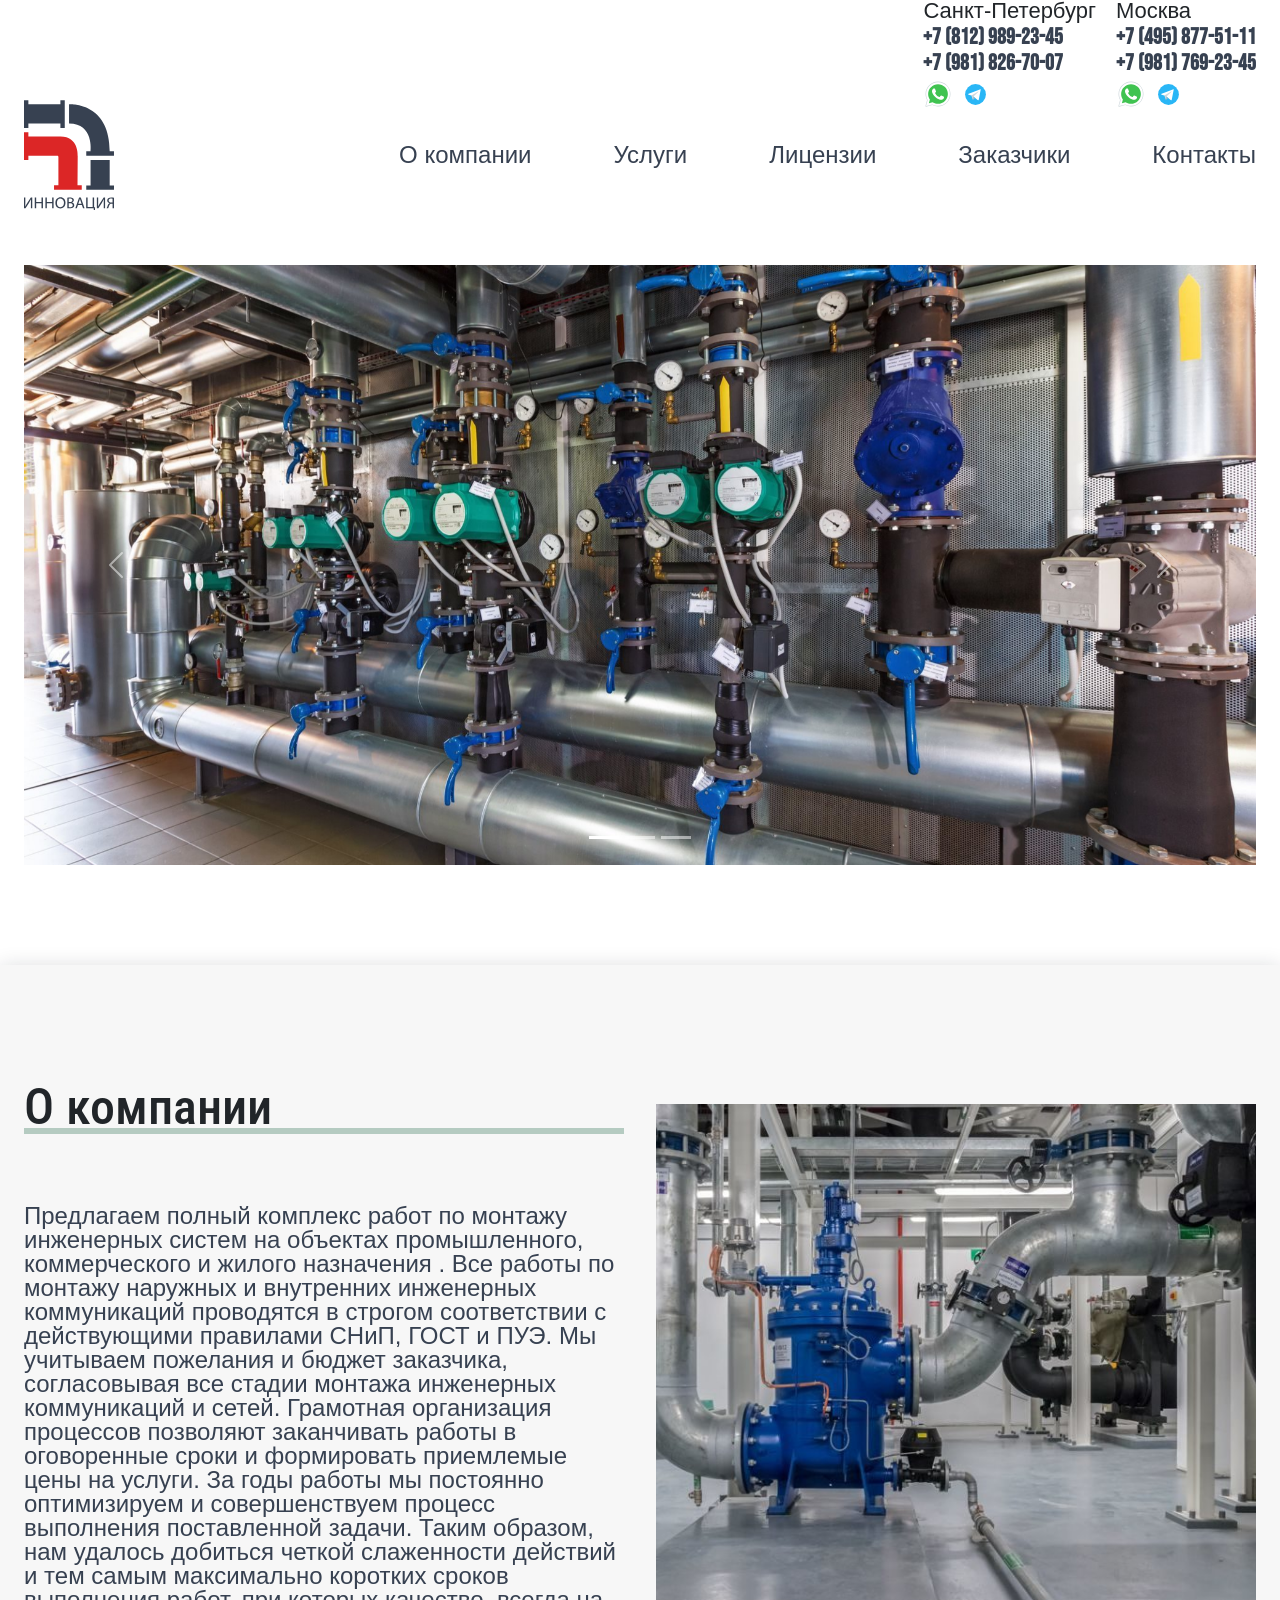
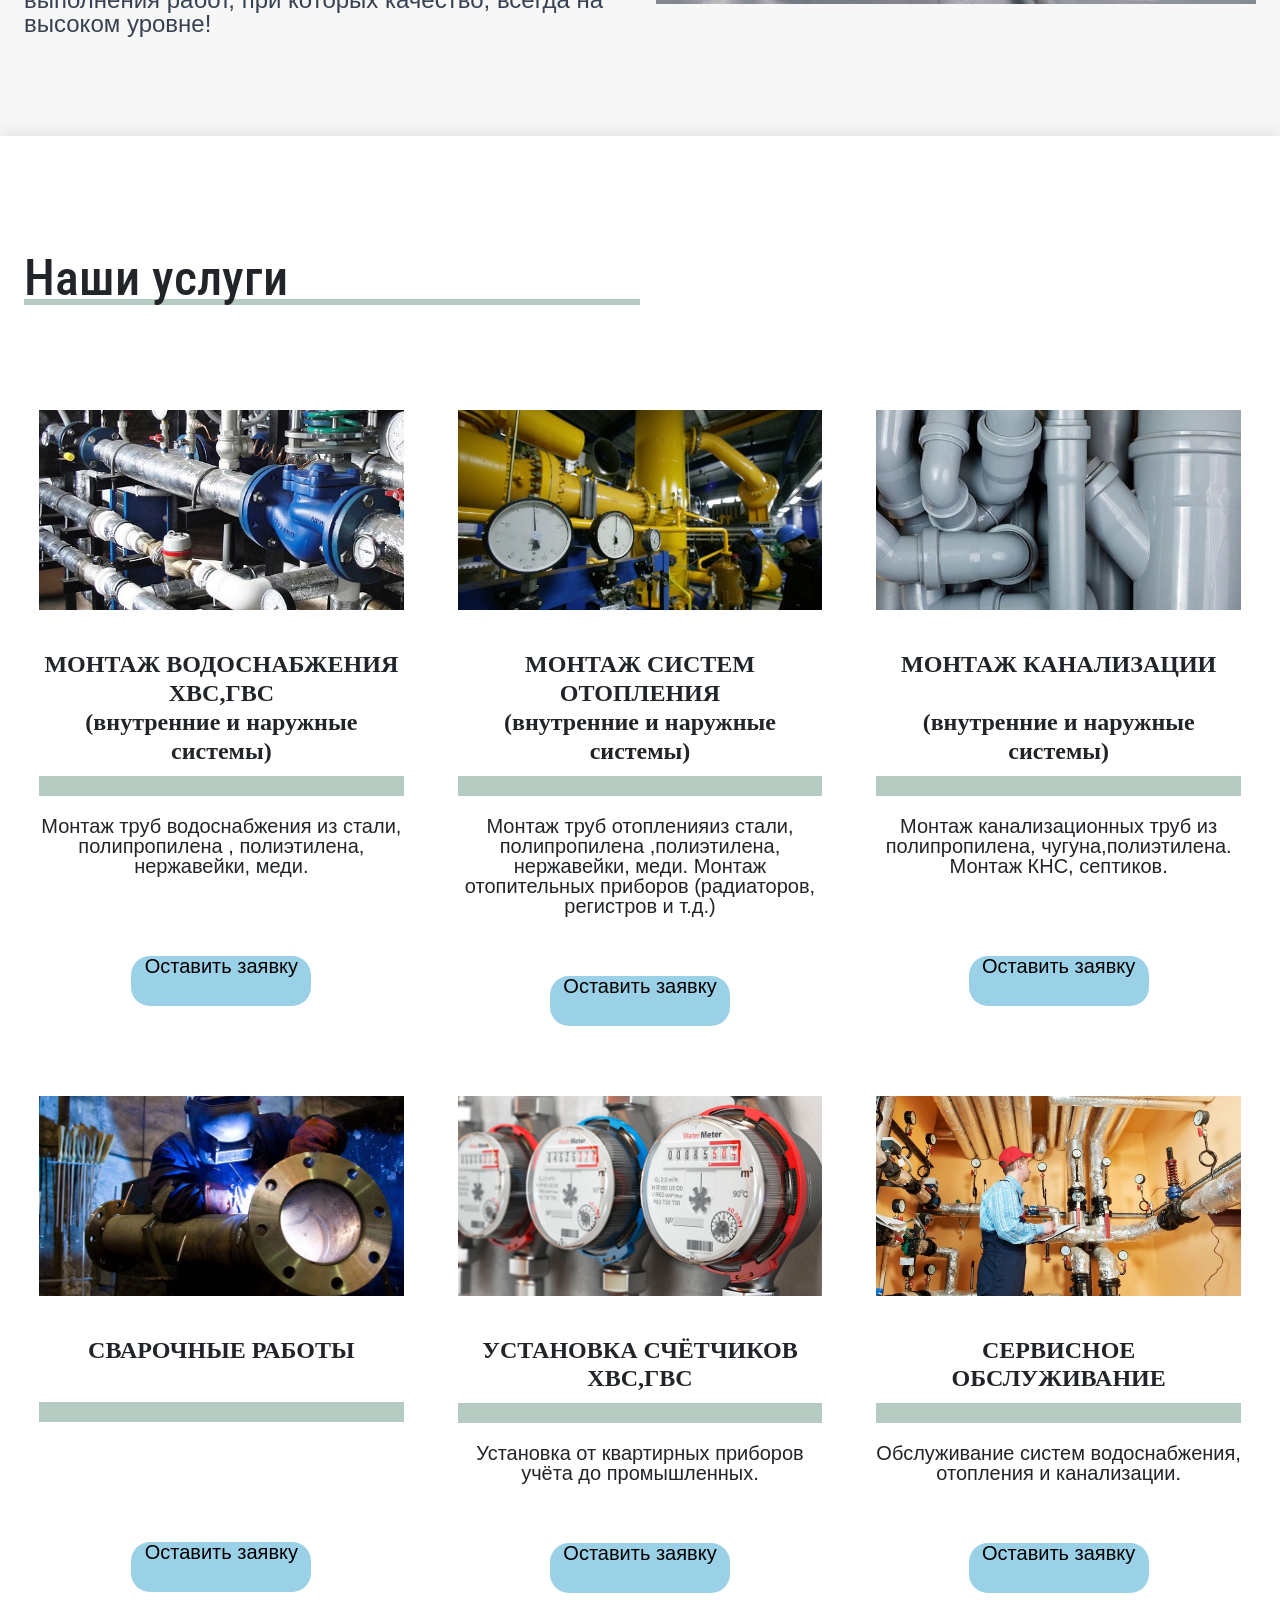
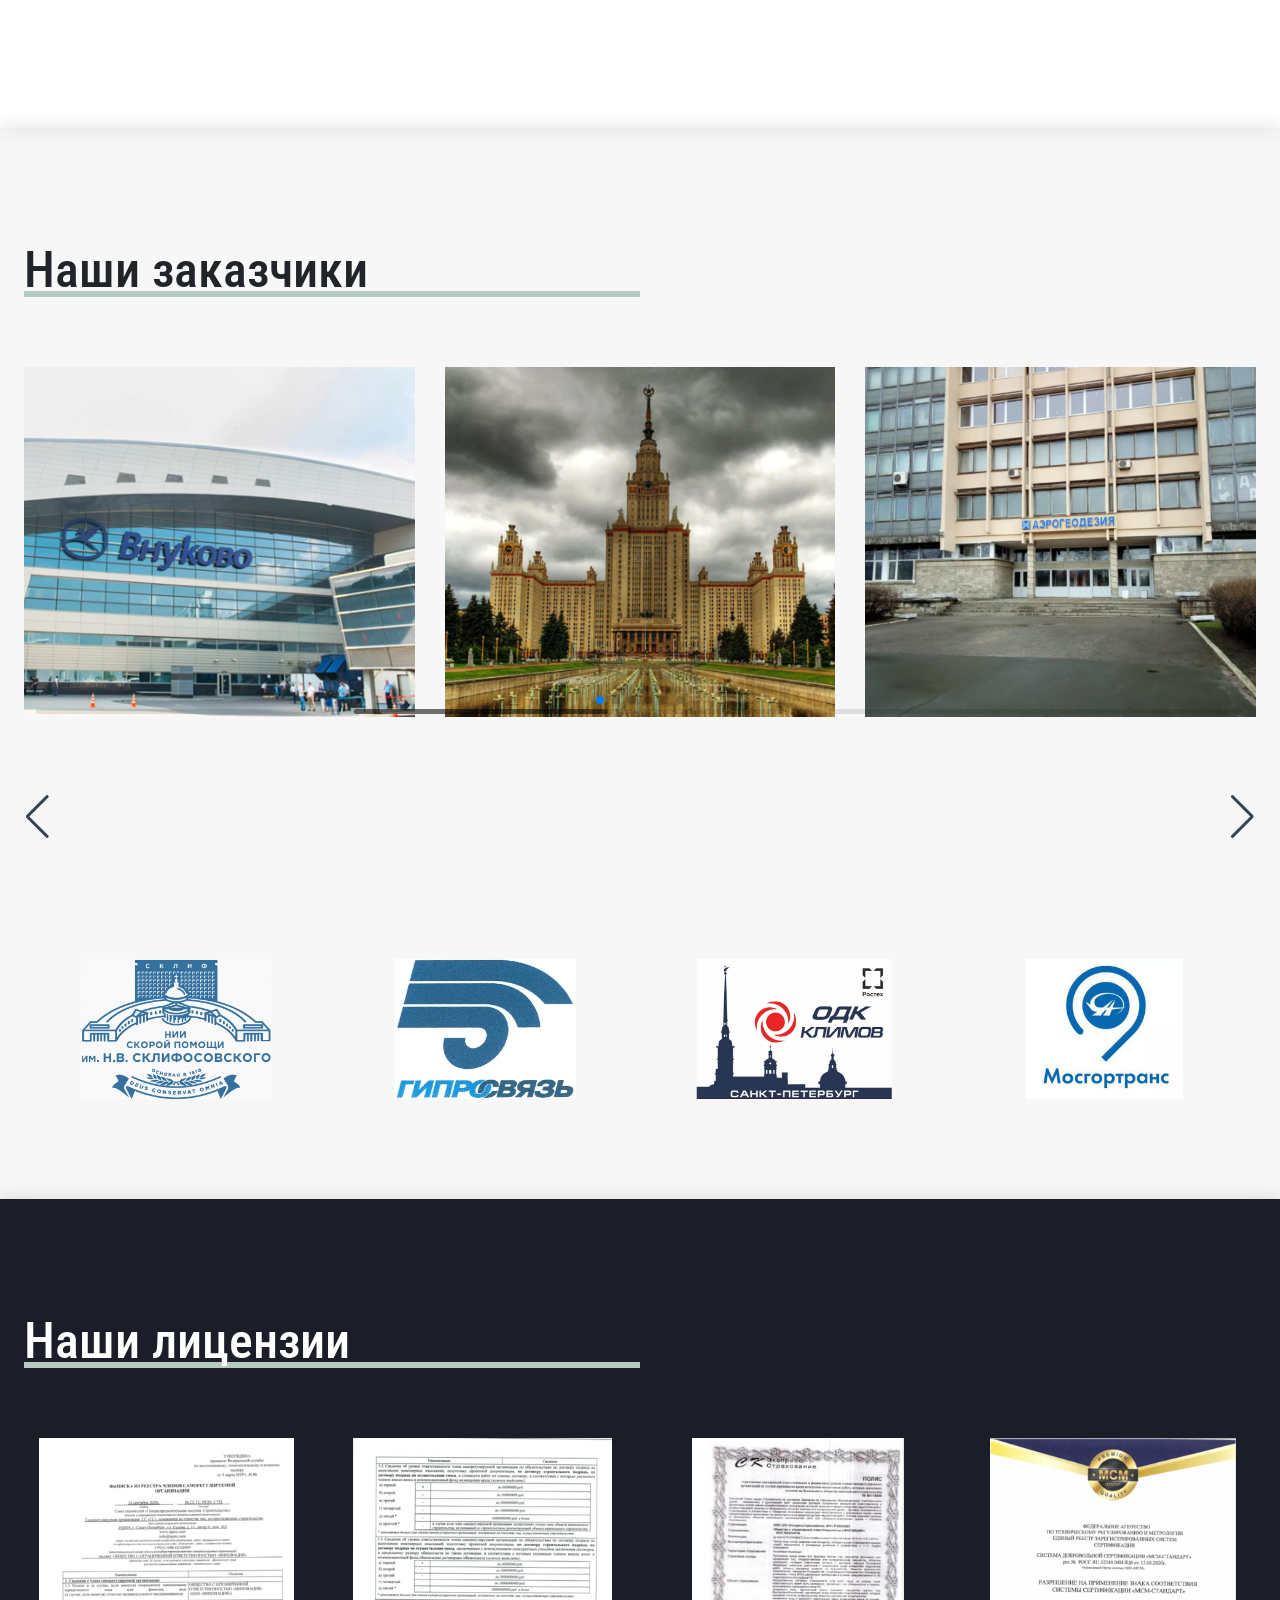
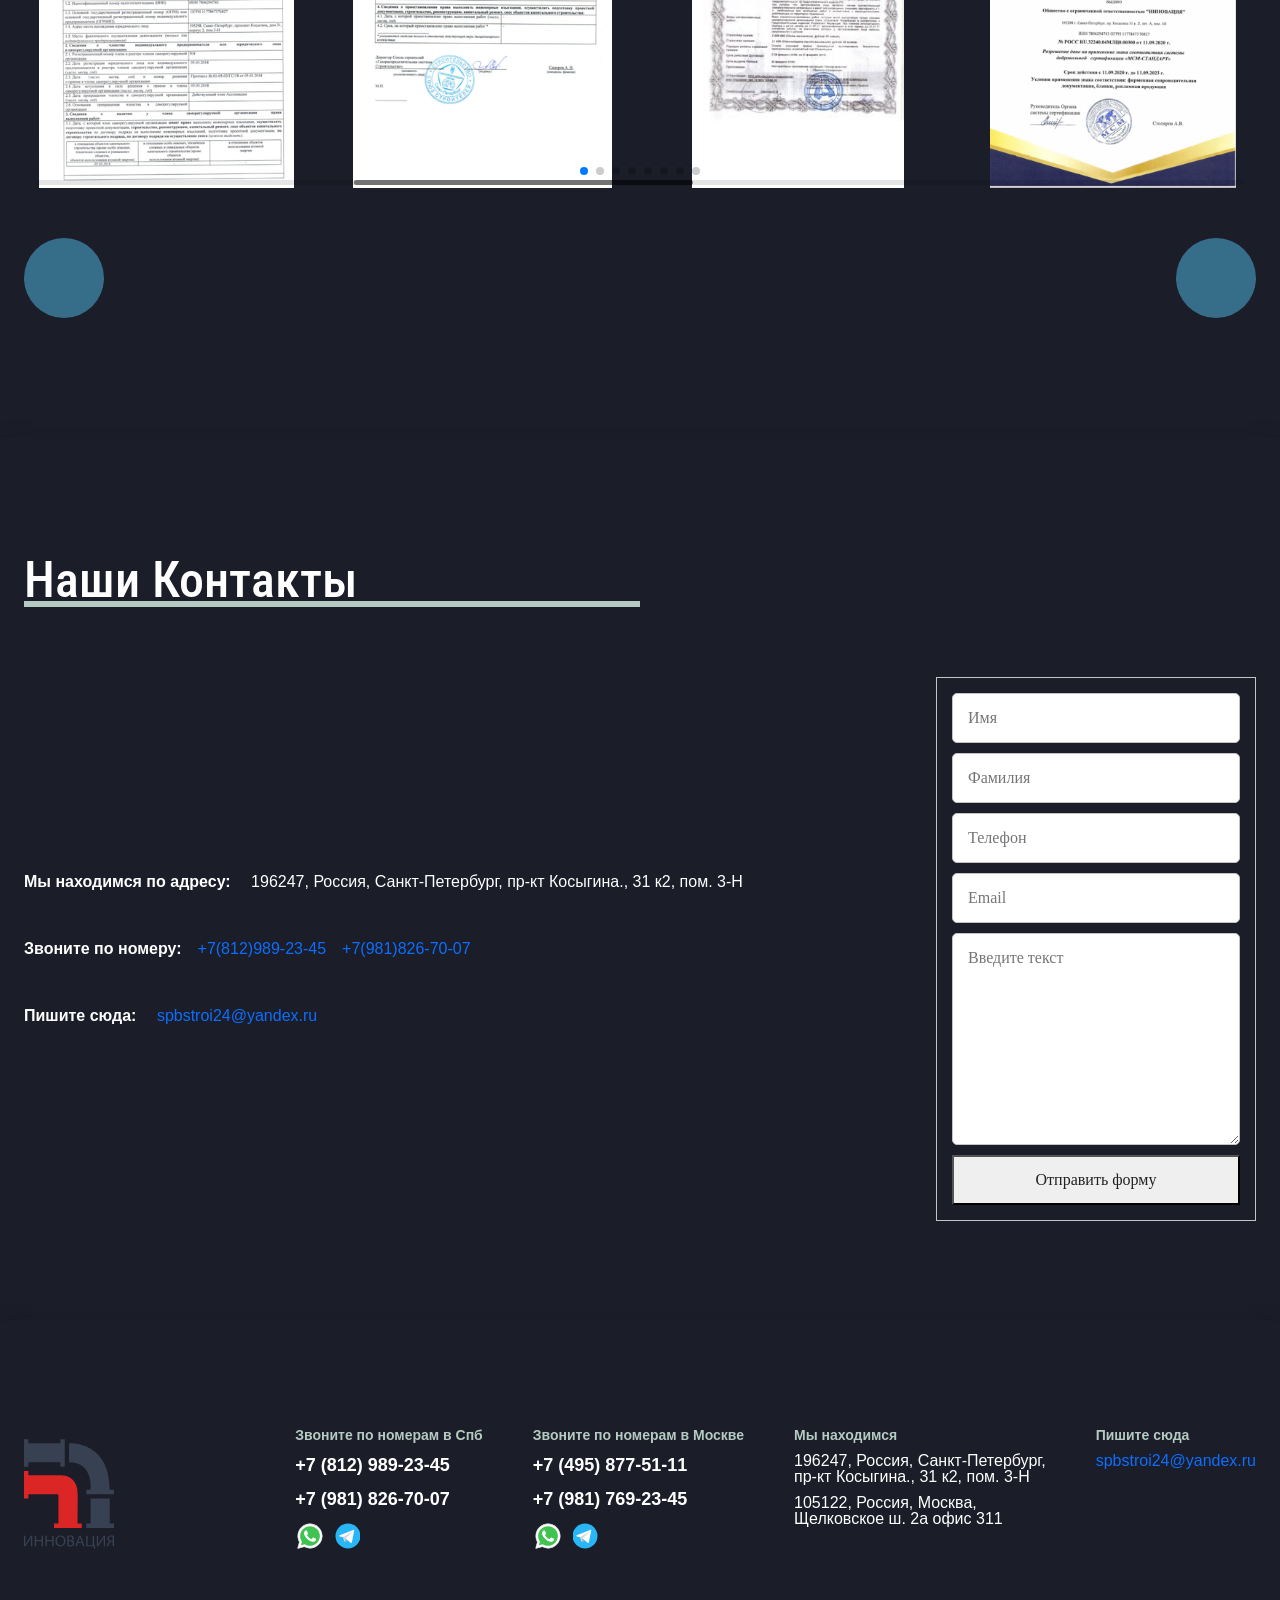
<file: index.html>
<!DOCTYPE html>
<html lang="en">
<head>
    <meta charset="UTF-8">
    <meta http-equiv="X-UA-Compatible" content="IE=edge">
    <meta name="viewport" content="width=device-width, initial-scale=1.0">
    <meta http-equiv="Content-Type" content="text/html; charset=utf-8">
    <title>Innovation</title>
    <link rel="apple-touch-icon" sizes="180x180" href="img/favicon/apple-touch-icon.png">
<link rel="icon" type="image/png" sizes="32x32" href="img/favicon/favicon-32x32.png">
<link rel="icon" type="image/png" sizes="16x16" href="img/favicon/favicon-16x16.png">
<link rel="manifest" href="img/favicon/site.webmanifest">
<link rel="mask-icon" href="img/favicon/safari-pinned-tab.svg" color="#5bbad5">
<link rel="shortcut icon" href="img/favicon/favicon.ico">
<meta name="msapplication-TileColor" content="#da532c">
<meta name="msapplication-config" content="img/favicon/browserconfig.xml">
<meta name="theme-color" content="#ffffff">
    <link rel="preconnect" href="https://fonts.googleapis.com">
    <link rel="preconnect" href="https://fonts.gstatic.com" crossorigin>
<link href="https://fonts.googleapis.com/css2?family=Bebas+Neue&family=Fascinate&family=Open+Sans:ital,wght@0,300;1,300&family=Roboto+Condensed:wght@700&display=swap" rel="stylesheet">
<link rel="preconnect" href="https://fonts.gstatic.com" crossorigin>
<link href="https://fonts.googleapis.com/css2?family=Andika&family=Roboto+Slab:wght@300;700&display=swap" rel="stylesheet">
    <link href="https://cdn.jsdelivr.net/npm/bootstrap@5.0.2/dist/css/bootstrap.min.css" rel="stylesheet" integrity="sha384-EVSTQN3/azprG1Anm3QDgpJLIm9Nao0Yz1ztcQTwFspd3yD65VohhpuuCOmLASjC" crossorigin="anonymous">
    <link rel="stylesheet" href="./css/style.css">
    <link rel="stylesheet" href="https://cdn.jsdelivr.net/npm/swiper@8/swiper-bundle.min.css"/>
</head>
<body>
    <!--Headar start-->
   <header class="header">
    <div class="wrapper">
        <div class="header__wrapper">
            <div class="header__logo">
                <a href="/" class="header__logo-link">
                    <img src="./img/svg/logo_header-red.svg" alt="innovation" class="header__logo-pic"></a>
                    </div>
                    <nav class="header__nav">
                        <ul class="header__list">
                            <li class="header__item">
                                <a href="#about__company" class="header__link">О компании</a>
                            </li>
                            <li class="header__item">
                                <a href="#services" class="header__link">Услуги</a>
                            </li>
                            <li class="header__item">
                                <a href="#licenses" class="header__link">Лицензии</a>
                            </li>
                            <li class="header__item">
                                <a href="#our__customers" class="header__link">Заказчики</a>
                            </li>
                            <li class="header__item">
                                <a href="#contacts" class="header__link">Контакты</a>
                            </li>
                        </ul>
                        <div class="header_tel">
                          <div class="header_tel-spb-msc">
                          <p class="header_tel-city">Санкт-Петербург</p>
                          <p class="header_tel-room"> <a class="tel_header" href=”tel:+78129892345”>+7 (812) 989-23-45</a></p>
                          <p class="header_tel-room"> <a class="tel_header" href=”tel:+79818267007”>+7 (981) 826-70-07</a></p>
                          <div class="header_telegram_whatsapp">
                              <div class="mywhatsapp"> <a href="https://wa.me/79219727756"><img class="mywhatsapp-icon" src="./img/svg/whatsapp2.svg"/></a></div>
                              <div class="mytelegram"> <a href="https://t.me/+79219727756"><img class="mytelegram-icon" src="./img/svg/telegram2.svg"/></a></div>
                              
                          </div>
                      </div>
                      <div class="header_tel-spb-msc">
                          <p class="header_tel-city">Москва</p>
                          <p class="header_tel-room"> <a class="tel_header" href=”tel:+74958775111”>+7 (495) 877-51-11</a></p>
                          <p class="header_tel-room"> <a class="tel_header" href=”tel:+79817692345”>+7 (981) 769-23-45</a></p>
                        <div class="header_telegram_whatsapp">
                          <div class="mywhatsapp"> <a href="https://wa.me/79219727756"><img class="mywhatsapp-icon" src="./img/svg/whatsapp2.svg"/></a></div>
                          <div class="mytelegram"> <a href="https://t.me/+79219727756"><img class="mytelegram-icon" src="./img/svg/telegram2.svg"/></a></div>
                        </div>
                      </div>
                    </div>
                        <div class="header__nav-close">
                          <span class="header__nav-close-lain"></span>
                          <span class="header__nav-close-lain"></span>

                        </div>
                      </nav>
                        
                        
                      </div>
                      <div class="header__burger burger">
                        <span class="burger__line burger__line_first"></span>
                        <span class="burger__line burger__line__second"></span>
                        <span class="burger__line burger__line__third"></span>
                    </div>

          </div>

    
    
      </div>
   
  
  </header>


    <!--Headar end-->
    <main class="main">
        <!--Intro slaider start-->
        <section class="intro">
            <div class="wrapper">
                <div id="carouselExampleCaptions" class="carousel slide" data-bs-ride="carousel">
                    <div class="carousel-indicators">
                      <button type="button" data-bs-target="#carouselExampleCaptions" data-bs-slide-to="0" class="active" aria-current="true" aria-label="Slide 1"></button>
                      <button type="button" data-bs-target="#carouselExampleCaptions" data-bs-slide-to="1" aria-label="Slide 2"></button>
                      <button type="button" data-bs-target="#carouselExampleCaptions" data-bs-slide-to="2" aria-label="Slide 3"></button>
                    </div>
                    <div class="carousel-inner">
                      <div class="carousel-item active">
                        <img src="./img/54628275_2.jpg" class="d-block w-100" alt="...">
                        <div class="carousel-caption d-none d-md-block">
                          <h1 class="intro__slaide-baner1-title"> </h1>
                          <p class="intro__slaide-baner1-text1"></p>
                          <p class="intro__slaide-baner1-text"></p>
                        </div>
                      </div>
                      <div class="carousel-item">
                        <img src="./img/bg3-hb.jpeg" class="d-block w-100" alt="...">
                        <div class="carousel-caption d-none d-md-block">
                          <h1 class="intro__slaide-baner1-title">ВСЕ ВИДЫ РАБОТ ПО<br> ИНЖЕНЕРНЫМ<br> СЕТЯМ </h1>
                          <p class="intro__slaide-baner1-text1">ООО "ИННОВАЦИИ"</p>
                          <p class="intro__slaide-baner1-text">надёжный подрядчик с инновационным подходом</p>
                        </div>
                      </div>
                      <div class="carousel-item">
                        <img src="./img/bg4.jpg" class="d-block w-100" alt="...">
                        <div class="carousel-caption d-none d-md-block">
                          <h5 class="intro__slaide-baner3-title">Санкт-Петербург</h5>
                          <p class="intro__slaide-baner3-text"> <a class="tel" href=”tel:+78129892345”>+7(812)989-23-45</a></p>
                          <p class="intro__slaide-baner3-text"> <a class="tel" href=”tel:+79818267007”>+7(981)826-70-07</a></p>
                          <h5 class="intro__slaide-baner3-title">Москва</h5>
                          <p class="intro__slaide-baner3-text"> <a class="tel" href=”tel:+74958775111”>+7(495)877-51-11</a></p>
                          <p class="intro__slaide-baner3-text"> <a class="tel" href=”tel:+79817692345”>+7(981)769-23-45</a></p>
                        </div>
                      </div>
                    </div>
                    <button class="carousel-control-prev" type="button" data-bs-target="#carouselExampleCaptions"  data-bs-slide="prev">
                      <span class="carousel-control-prev-icon" aria-hidden="true"></span>
                      <span class="visually-hidden">Предыдущий</span>
                    </button>
                    <button class="carousel-control-next" type="button" data-bs-target="#carouselExampleCaptions"  data-bs-slide="next">
                      <span class="carousel-control-next-icon" aria-hidden="true"></span>
                      <span class="visually-hidden">Следующий</span>
                    </button>
                  </div>
            </div>

        </section>
        <!--Intro slaider end-->

        <!--About company start-->
        <section class="about__company">
            <div class="wrapper">
                <div class="abuut__company_wrapper-info">
                    <div class="about__company_wrap-title-desc">
                        <p><a name="about__company"></a></p>
                        <h2 class="about__company-title">
                            О компании
                        </h2>
                        <p class="about__company-desc">
                            Предлагаем полный комплекс работ по монтажу инженерных систем на объектах промышленного, коммерческого и жилого назначения . Все работы по монтажу наружных и внутренних инженерных коммуникаций проводятся в строгом соответствии с действующими правилами СНиП, ГОСТ и ПУЭ. Мы учитываем пожелания и бюджет заказчика, согласовывая все стадии монтажа инженерных коммуникаций и сетей.  Грамотная организация процессов позволяют заканчивать работы в оговоренные сроки и формировать приемлемые цены на услуги. За годы работы мы постоянно оптимизируем и совершенствуем процесс выполнения поставленной задачи. Таким образом, нам удалось добиться четкой слаженности действий и тем самым  максимально коротких сроков выполнения работ, при которых качество, всегда на высоком уровне!
                        </p>
                       </div>
                       <div class="about__company-pic">
                        <img class="about__company-pichu" src="./img/about__company-pic.jpeg" alt="company-pic">
                       </div>
        
                </div>
               

            </div>
        </section>
        <!--About company end-->

        <!--Services start-->

        <section class="services">
            <div class="wrapper">
                <p><a name="services"></a></p>
                <h2 class="services__title w-50">Наши услуги</h2>
                <div class="services__grid-all-cards justify-content-center text-center row">

                    <div class="services__grid-card col-md-4  text-center">
                        <img src="./img/montazh-sistem-vodosnabzhenija.jpg"alt="" class="services_icon">
                           <h4 class="services__grid-title h4"> МОНТАЖ ВОДОСНАБЖЕНИЯ ХВС,ГВС <br>(внутренние и наружные системы)</h4>
                           <div class="services__grid-card-line"></div>
                           <p class="services__grid-text-1">Монтаж труб водоснабжения из стали,<br> полипропилена , полиэтилена,  нержавейки, меди.</p>
                           <a href="#contacts" type="button" class="services__grid-btn btn-outline-primary btn-lg btn-circle">Оставить заявку</a>
                         
                     </div>
 
                     <div class="services__grid-card col-md-4  text-center">
                         <img src="./img/systems_otoplenyi.jpg"alt="" class="services_icon">
                           <h4 class="services__grid-title services__grid-title-otoplenie  h4"> МОНТАЖ СИСТЕМ ОТОПЛЕНИЯ<br>(внутренние и наружные системы)</h4>
                           <div class="services__grid-card-line"></div>
                           <p class="services__grid-text-2">Монтаж труб отопленияиз стали, полипропилена ,полиэтилена,  нержавейки, меди. Монтаж отопительных приборов (радиаторов, регистров и т.д.)</p>
                           <a href="#contacts" type="button" class="services__grid-btn btn-outline-primary btn-lg btn-circle">Оставить заявку</a>                         
                     </div>
 
                     <div class="services__grid-card col-md-4  text-center">
                         <img src="./img/vnutrennyaya-kanalizaciya.jpg"alt="" class="services_icon">
                           <h4 class="services__grid-title h4">МОНТАЖ КАНАЛИЗАЦИИ <br><br>(внутренние и наружные системы)</h4>
                           <div class="services__grid-card-line services__grid-card-line-3"></div>
                           <p class="services__grid-text-3">Монтаж канализационных труб из полипропилена, чугуна,полиэтилена. Монтаж КНС, септиков.</p>
                           <a href="#contacts" type="button" class="services__grid-btn btn-outline-primary btn-lg btn-circle">Оставить заявку</a>                         
                     </div>
 
                     <div class="services__grid-card col-md-4  text-center">
                         <img src="./img/svarka-truboprovodov.jpg"alt="" class="services_icon">
                           <h4 class="services__grid-title h4"> СВАРОЧНЫЕ РАБОТЫ</h4>
                           <div class="services__grid-card-line services__grid-card-line-4"></div>
                           <p class="services__grid-text-4"></p>
                           <a href="#contacts" type="button" class="services__grid-btn btn-outline-primary btn-lg btn-circle">Оставить заявку</a>                         
                     </div>
 
                     <div class="services__grid-card col-md-4  text-center">
                         <img src="./img/schetchiki.jpg"alt="" class="services_icon">
                           <h4 class="services__grid-title h4"> УСТАНОВКА СЧЁТЧИКОВ ХВС,ГВС</h4>
                           <div class="services__grid-card-line"></div>
                           <p class="services__grid-text-5">Установка от квартирных приборов учёта до промышленных.</p>
                           <a href="#contacts" type="button" class="services__grid-btn btn-outline-primary btn-lg btn-circle">Оставить заявку</a>                         
                     </div>
 
                     <div class="services__grid-card col-md-4  text-center">
                         <img src="./img/serves.jpg"alt="" class="services_icon">
                         <path d="M1 0 0 1l2.2 3.081a1 1 0 0 0 .815.419h.07a1 1 0 0 1 .708.293l2.675 2.675-2.617 2.654A3.003 3.003 0 0 0 0 13a3 3 0 1 0 5.878-.851l2.654-2.617.968.968-.305.914a1 1 0 0 0 .242 1.023l3.356 3.356a1 1 0 0 0 1.414 0l1.586-1.586a1 1 0 0 0 0-1.414l-3.356-3.356a1 1 0 0 0-1.023-.242L10.5 9.5l-.96-.96 2.68-2.643A3.005 3.005 0 0 0 16 3c0-.269-.035-.53-.102-.777l-2.14 2.141L12 4l-.364-1.757L13.777.102a3 3 0 0 0-3.675 3.68L7.462 6.46 4.793 3.793a1 1 0 0 1-.293-.707v-.071a1 1 0 0 0-.419-.814L1 0zm9.646 10.646a.5.5 0 0 1 .708 0l3 3a.5.5 0 0 1-.708.708l-3-3a.5.5 0 0 1 0-.708zM3 11l.471.242.529.026.287.445.445.287.026.529L5 13l-.242.471-.026.529-.445.287-.287.445-.529.026L3 15l-.471-.242L2 14.732l-.287-.445L1.268 14l-.026-.529L1 13l.242-.471.026-.529.445-.287.287-.445.529-.026L3 11z"/>
                           </svg>
                           <h4 class="services__grid-title h4"> СЕРВИСНОЕ ОБСЛУЖИВАНИЕ</h4>
                           <div class="services__grid-card-line"></div>
                           <p class="services__grid-text-6">Обслуживание систем водоснабжения, отопления и канализации.</p>
                           <a href="#contacts" type="button" class="services__grid-btn btn-outline-primary btn-lg btn-circle">Оставить заявку</a>                         
                     </div>
                   
                    </div>
                </div>

            </div>
        </section>

        <!--Services end-->


         <!--Our customers start-->

<section class="our__customers">
    <div class="wrapper">
      <p><a name="our__customers"></a></p>
        <h2 class="our__customers_title w-50">Наши заказчики</h2>

        <!-- Slider main container -->
<div class="swiper">
    <!-- Additional required wrapper -->
    <div class="swiper-wrapper">
      <!-- Slides -->
      <div class="swiper-slide"><img class="slide" src="./img/our_vnukovo.png"></div>
      <div class="swiper-slide"><img class="slide" src="./img/our_mgu.png"></div>
      <div class="swiper-slide"><img class="slide" src="./img/our_airogeodeziy.png"></div>
      <div class="swiper-slide"><img class="slide" src="./img/our_giprosvyaz.png"></div>
      <div class="swiper-slide"><img class="slide" src="./img/our_sport-scool.png"></div>
      <div class="swiper-slide"><img class="slide" src="./img/our_sklif.png"></div>
    </div>
    <!-- If we need pagination -->
    <div class="swiper-pagination"></div>
  
    <!-- If we need scrollbar -->
    <div class="swiper-scrollbar"></div>
  </div>
  <!-- If we need navigation buttons -->
<div class="slider__button">
  <div class="swiper-button-prev services__grid-btn  btn-lg btn-circle"></div>
  <div class="swiper-button-next services__grid-btn  btn-lg btn-circle"></div>
</div>

 

<!-- Slider1 main container -->

<div class="swiper1">
 <!-- Additional required wrapper -->
    <div class="swiper-wrapper">
      <!-- Slides -->
      <div class="swiper-slide"><img class="slide slide_name_costomers" src="./img/mgu_1.png"></div>
      <div class="swiper-slide"><img class="slide slide_name_costomers" src="./img/sklif_2.png"></div>
      <div class="swiper-slide"><img class="slide slide_name_costomers" src="./img/giprosvyaz_3.png"></div>
      <div class="swiper-slide"><img class="slide slide_name_costomers" src="./img/klimov_4.png"></div>
      <div class="swiper-slide"><img class="slide slide_name_costomers" src="./img/mos_trans_5.png"></div>
      <div class="swiper-slide"><img class="slide slide_name_costomers" src="./img/airo_geodez_6.png"></div>
      <div class="swiper-slide"><img class="slide slide_name_costomers" src="./img/KSHWSM_7.png"></div>
      <div class="swiper-slide"><img class="slide slide_name_costomers" src="./img/kolp_jks.png"></div>
      <div class="swiper-slide"><img class="slide slide_name_costomers" src="./img/tszh_9.png"></div>
      <div class="swiper-slide"><img class="slide slide_name_costomers" src="./img/avjd_10.png"></div>
      <div class="swiper-slide"><img class="slide slide_name_costomers" src="./img/vnuk_11.png"></div>
    </div>
    <!-- If we need pagination -->
    
    <!-- If we need navigation buttons -->
    <div class="slider__button1"></div>
      <div class="swiper-button-prev1 services__grid-btn  btn-lg btn-circle"></div>
      <div class="swiper-button-next1 services__grid-btn  btn-lg btn-circle"></div>
  
    <!-- If we need scrollbar -->
    
  </div>

    </div>
</section>
<!--Our customers end-->



<!--Our licenses start-->
<section class="our__licenses">

  <div class="wrapper">
    <p><a name="licenses"></a></p>
    <h2 class="our__licenses__title services__title w-50">Наши лицензии</h2>


     <!-- Slider main container -->
<div class="swiper2 swiper">
  <!-- Additional required wrapper -->
  <div class="swiper-wrapper">
    <!-- Slides -->
    <div class="swiper-slide"><img class="slide slide_style_swiper2" src="./img/licenses_sro_1.png"></div>
    <div class="swiper-slide"><img class="slide slide_style_swiper2" src="./img/licenses_sro_2.png"></div>
    <div class="swiper-slide"><img class="slide slide_style_swiper2" src="./img/licenses_2.jpeg"></div>
    <div class="swiper-slide"><img class="slide slide_style_swiper2" src="./img/licenses_4.png"></div>
    <div class="swiper-slide"><img class="slide slide_style_swiper2" src="./img/licenses_iso_5.png"></div>
    <div class="swiper-slide"><img class="slide slide_style_swiper2" src="./img/licenses_6.png"></div>
    
  </div>
  <!-- If we need pagination -->
  <div class="swiper-pagination"></div>

  <!-- If we need scrollbar -->
  <div class="swiper-scrollbar"></div>
</div>
<!-- If we need navigation buttons -->
<div class="slider__button2">
<div class="swiper-button-prev2 services__grid-btn btn-outline-primary btn-lg btn-circle2"></div>
<div class="swiper-button-next2 services__grid-btn btn-outline-primary btn-lg btn-circle2"></div>
</div>
</div>

</section>


<!--Сontacts and Map -->

<section class="contacts">
    <div class="wrapper">
        <p><a name="contacts"></a></p>
        <h2 class="contacts_title w-50">Наши Контакты</h2>
        <div class="contacts_form">
        <div class="contacts_info">
            <p class="contacts_info-address"><b>Мы находимся по адресу:</b>&emsp; 196247, Россия, Санкт-Петербург, пр-кт Косыгина., 31 к2, пом. 3-Н</p>
            <p class="contacts_info-tell"><b>Звоните по номеру:</b>&emsp;<a class="tel_contacts" href=”tel:+78129892345”>+7(812)989-23-45</a>&emsp;<a class="tel_contacts" href=”tel:+79818267007”>+7(981)826-70-07</a></p>
            <p class="contacts_info-mail"><strong>Пишите сюда:</strong>&emsp; <a class="mail_contacts" href=”spbstroi24@yandex.ru”>spbstroi24@yandex.ru</a> </p>
        </div>

        <form action="sender.php" method="POST">
          <input type="text" class="name" name="name" placeholder="Имя" required>
          <input type="text" name="surname" placeholder="Фамилия" required>
          <input type="text" class="phone" name="phone" placeholder="Телефон">
          <input type="email" name="email" placeholder="Email" required>
          <textarea name="text" id="" cols="30" rows="10" placeholder="Введите текст"></textarea>
          <button type="button" class="send-form">Отправить форму</button>
          <div class="status"></div>
      </form>

    </div>
</div>
</section>


<script type="text/javascript" charset="utf-8" async src="https://api-maps.yandex.ru/services/constructor/1.0/js/?um=constructor%3A8c3a266584ca7cf97c4bc2f89c0c9ead0c0e058fedf793af8552b0c0c05fa729&amp;width=100%25&amp;height=500&amp;lang=ru_RU&amp;scroll=false"></script>

<!-- Footer start -->
<footer class="footer">
  <div class="wrapper">
      <div class="footer_item">
          <div class="footer__logo">
              <img src="./img/svg/logo_header-red.svg" alt="" class="footer__logo-pic">
          </div>
          <nav class="footer__nav">
              <ul class="footer__menu">
                  <li class="footer__menu-item">
                      <h3 class="footer__menu-title">
                        Звоните по номерам в Спб
                      </h3>
                  </li>
                  <li class="footer__menu-item">
                    <a class="tel_footer" href=”tel:+78129892345”>+7 (812) 989-23-45</a>
                  </li>
                  <li class="footer__menu-item">
                     <a class="tel_footer" href=”tel:+79818267007”>+7 (981) 826-70-07</a>
                  </li>
                  <div class="footer__menu-item-messeng-wrapper">
                  <li class="footer__menu-item-messeng">
                    <a href="https://wa.me/79219727756"><img class="mywhatsapp-icon" src="./img/svg/whatsapp2.svg"/></a>
                  </li>
                  <li class="footer__menu-item-messeng">
                    <a href="https://t.me/+79219727756"><img class="mytelegram-icon" src="./img/svg/telegram2.svg"/></a>
                  </li>
                </div>
              </ul>

              <ul class="footer__menu">
                  <li class="footer__menu-item">
                      <h3 class="footer__menu-title">
                        Звоните по номерам в Москве
                      </h3>
                  </li>
                  <li class="footer__menu-item">
                    <a class="tel_footer" href=”tel:+78129892345”>+7 (495) 877-51-11</a>
                  </li>
                  <li class="footer__menu-item">
                     <a class="tel_footer" href=”tel:+79818267007”>+7 (981) 769-23-45</a>
                  </li>
                  <div class="footer__menu-item-messeng-wrapper">
                  <li class="footer__menu-item">
                    <a href="https://wa.me/79817692345"><img class="mywhatsapp-icon" src="./img/svg/whatsapp2.svg"/></a>
                  </li>
                  <li class="footer__menu-item">
                    <a href="https://t.me/79817692345"><img class="mytelegram-icon" src="./img/svg/telegram2.svg"/></a> 
                </div> 
                </li>
              </ul>

              <ul class="footer__menu">
                  <li class="footer__menu-item">
                      <h3 class="footer__menu-title">
                        Мы находимся
                      </h3>
                  </li>
                  <li class="footer__menu-item">
                      <p class="footer__menu-adres">196247, Россия, Санкт-Петербург,<br> пр-кт Косыгина., 31 к2, пом. 3-Н</p>
                  </li>
                  <li class="footer__menu-item">
                    <p class="footer__menu-adres">105122, Россия, Москва,<br> Щелковское ш. 2а офис 311
                          
                    </p>
                  </li>
              
              </ul>
              <ul class="footer__menu">
                <li class="footer__menu-item">
                    <h3 class="footer__menu-title">
                        Пишите сюда
                    </h3>
                </li>
                <li class="footer__menu-item">
                    <a class="mail_contacts" href="”spbstroi24@yandex.ru”">spbstroi24@yandex.ru</a>
                </li>
                
            
            </ul>
          </nav>
      </div>
  </div>
</footer>

<!-- Footer end -->




    </main>
    
    
</body>
<script src="https://cdn.jsdelivr.net/npm/bootstrap@5.0.2/dist/js/bootstrap.bundle.min.js" integrity="sha384-MrcW6ZMFYlzcLA8Nl+NtUVF0sA7MsXsP1UyJoMp4YLEuNSfAP+JcXn/tWtIaxVXM" crossorigin="anonymous"></script>
<script src="https://cdn.jsdelivr.net/npm/swiper@8/swiper-bundle.min.js"></script>
<script src="./js/app.js"></script>
<script src="./js/burger.js"></script>
<script src="https://code.jquery.com/jquery-3.5.1.min.js" integrity="sha256-9/aliU8dGd2tb6OSsuzixeV4y/faTqgFtohetphbbj0=" crossorigin="anonymous"></script>
    <script src="js/jquery.maskedinput.js"></script>
    <script src="js/jquery.validate.min.js"></script>
    <script src="js/script.js"></script>
</html>
</file>
<file: css/style.css>
/* http://meyerweb.com/eric/tools/css/reset/
   v2.0-modified | 20110126
   License: none (public domain)
*/

html, body, div, span, applet, object, iframe,
h1, h2, h3, h4, h5, h6, p, blockquote, pre,
a, abbr, acronym, address, big, cite, code,
del, dfn, em, img, ins, kbd, q, s, samp,
small, strike, strong, sub, sup, tt, var,
b, u, i, center,
dl, dt, dd, ol, ul, li,
fieldset, form, label, legend,
table, caption, tbody, tfoot, thead, tr, th, td,
article, aside, canvas, details, embed,
figure, figcaption, footer, header, hgroup,
menu, nav, output, ruby, section, summary,
time, mark, audio, video {
  margin: 0;
	padding: 0;
	border: 0;
	font-size: 100%;
	/*font: inherit; разобраться! */
	vertical-align: baseline;
}

/* make sure to set some focus styles for accessibility */
:focus {
    outline: 0;
}

/* HTML5 display-role reset for older browsers */
article, aside, details, figcaption, figure,
footer, header, hgroup, menu, nav, section {
	display: block;
}

body {
	line-height: 1;
    font-family: 'Allerta Stencil';
}

ol, ul {
	list-style: none;
}

blockquote, q {
	quotes: none;
}

blockquote:before, blockquote:after,
q:before, q:after {
	content: '';
	content: none;
}

table {
	border-collapse: collapse;
	border-spacing: 0;
}

input[type=search]::-webkit-search-cancel-button,
input[type=search]::-webkit-search-decoration,
input[type=search]::-webkit-search-results-button,
input[type=search]::-webkit-search-results-decoration {
    -webkit-appearance: none;
    -moz-appearance: none;
}

input[type=search] {
    -webkit-appearance: none;
    -moz-appearance: none;
    -webkit-box-sizing: content-box;
    -moz-box-sizing: content-box;
    box-sizing: content-box;
}

textarea {
    overflow: auto;
    vertical-align: top;
    resize: vertical;
}

/**
 * Correct `inline-block` display not defined in IE 6/7/8/9 and Firefox 3.
 */

audio,
canvas,
video {
    display: inline-block;
    *display: inline;
    *zoom: 1;
    max-width: 100%;
}

/**
 * Prevent modern browsers from displaying `audio` without controls.
 * Remove excess height in iOS 5 devices.
 */

audio:not([controls]) {
    display: none;
    height: 0;
}

/**
 * Address styling not present in IE 7/8/9, Firefox 3, and Safari 4.
 * Known issue: no IE 6 support.
 */

[hidden] {
    display: none;
}

/**
 * 1. Correct text resizing oddly in IE 6/7 when body `font-size` is set using
 *    `em` units.
 * 2. Prevent iOS text size adjust after orientation change, without disabling
 *    user zoom.
 */

html {
    font-size: 100%; /* 1 */
    -webkit-text-size-adjust: 100%; /* 2 */
    -ms-text-size-adjust: 100%; /* 2 */
}

/**
 * Address `outline` inconsistency between Chrome and other browsers.
 */

a:focus {
    outline: thin dotted;
}

/**
 * Improve readability when focused and also mouse hovered in all browsers.
 */

a:active,
a:hover {
    outline: 0;
}

/**
 * 1. Remove border when inside `a` element in IE 6/7/8/9 and Firefox 3.
 * 2. Improve image quality when scaled in IE 7.
 */

img {
    border: 0; /* 1 */
    -ms-interpolation-mode: bicubic; /* 2 */
    width: 100%;
}

/**
 * Address margin not present in IE 6/7/8/9, Safari 5, and Opera 11.
 */

figure {
    margin: 0;
}

/**
 * Correct margin displayed oddly in IE 6/7.
 */

form {
    margin: 0;
}

/**
 * Define consistent border, margin, and padding.
 */

fieldset {
    border: 1px solid #c0c0c0;
    margin: 0 2px;
    padding: 0.35em 0.625em 0.75em;
}

/**
 * 1. Correct color not being inherited in IE 6/7/8/9.
 * 2. Correct text not wrapping in Firefox 3.
 * 3. Correct alignment displayed oddly in IE 6/7.
 */

legend {
    border: 0; /* 1 */
    padding: 0;
    white-space: normal; /* 2 */
    *margin-left: -7px; /* 3 */
}

/**
 * 1. Correct font size not being inherited in all browsers.
 * 2. Address margins set differently in IE 6/7, Firefox 3+, Safari 5,
 *    and Chrome.
 * 3. Improve appearance and consistency in all browsers.
 */

button,
input,
select,
textarea {
    font-size: 100%; /* 1 */
    margin: 0; /* 2 */
    vertical-align: baseline; /* 3 */
    *vertical-align: middle; /* 3 */
}

/**
 * Address Firefox 3+ setting `line-height` on `input` using `!important` in
 * the UA stylesheet.
 */

button,
input {
    line-height: normal;
}

/**
 * Address inconsistent `text-transform` inheritance for `button` and `select`.
 * All other form control elements do not inherit `text-transform` values.
 * Correct `button` style inheritance in Chrome, Safari 5+, and IE 6+.
 * Correct `select` style inheritance in Firefox 4+ and Opera.
 */

button,
select {
    text-transform: none;
}

/**
 * 1. Avoid the WebKit bug in Android 4.0.* where (2) destroys native `audio`
 *    and `video` controls.
 * 2. Correct inability to style clickable `input` types in iOS.
 * 3. Improve usability and consistency of cursor style between image-type
 *    `input` and others.
 * 4. Remove inner spacing in IE 7 without affecting normal text inputs.
 *    Known issue: inner spacing remains in IE 6.
 */

button,
html input[type="button"], /* 1 */
input[type="reset"],
input[type="submit"] {
    -webkit-appearance: button; /* 2 */
    cursor: pointer; /* 3 */
    *overflow: visible;  /* 4 */
}

/**
 * Re-set default cursor for disabled elements.
 */

button[disabled],
html input[disabled] {
    cursor: default;
}

/**
 * 1. Address box sizing set to content-box in IE 8/9.
 * 2. Remove excess padding in IE 8/9.
 * 3. Remove excess padding in IE 7.
 *    Known issue: excess padding remains in IE 6.
 */

input[type="checkbox"],
input[type="radio"] {
    box-sizing: border-box; /* 1 */
    padding: 0; /* 2 */
    *height: 13px; /* 3 */
    *width: 13px; /* 3 */
}

/**
 * 1. Address `appearance` set to `searchfield` in Safari 5 and Chrome.
 * 2. Address `box-sizing` set to `border-box` in Safari 5 and Chrome
 *    (include `-moz` to future-proof).
 */

input[type="search"] {
    -webkit-appearance: textfield; /* 1 */
    -moz-box-sizing: content-box;
    -webkit-box-sizing: content-box; /* 2 */
    box-sizing: content-box;
}

/**
 * Remove inner padding and search cancel button in Safari 5 and Chrome
 * on OS X.
 */

input[type="search"]::-webkit-search-cancel-button,
input[type="search"]::-webkit-search-decoration {
    -webkit-appearance: none;
}

/**
 * Remove inner padding and border in Firefox 3+.
 */

button::-moz-focus-inner,
input::-moz-focus-inner {
    border: 0;
    padding: 0;
}

/**
 * 1. Remove default vertical scrollbar in IE 6/7/8/9.
 * 2. Improve readability and alignment in all browsers.
 */

textarea {
    overflow: auto; /* 1 */
    vertical-align: top; /* 2 */
}

/**
 * Remove most spacing between table cells.
 */
 @import url('https://fonts.googleapis.com/css2?family=Roboto:wght@100&display=swap');

table {
    border-collapse: collapse;
    border-spacing: 0;
}

html,
button,
input,
select,
textarea {
    color: #222;
}


::-moz-selection {
    background: #b3d4fc;
    text-shadow: none;
}

::selection {
    background: #b3d4fc;
    text-shadow: none;
}

img {
    vertical-align: middle;
    width: 100%;
    height: 100%;
    object-fit: cover;
}


fieldset {
    border: 0;
    margin: 0;
    padding: 0;
}

textarea {
    resize: vertical;
}

.chromeframe {
    margin: 0.2em 0;
    background: #ccc;
    color: #000;
    padding: 0.2em 0;
}

/* reset end */



html {
    box-sizing: border-box;
      }
 *, *::before, *::after {
    box-sizing: inherit;
      }
 h1, h2 {
    font-family: 'Roboto Condensed', sans-serif;
 }  

 p {
    font-family: 'Roboto', sans-serif;
 } 
 a {
    font-family: 'Roboto', sans-serif;
    text-decoration: none;
 }   

.body {
    line-height: 1.2;
    color: #374151;
    
}
    
    
.wrapper {
     max-width: 1262px;
     margin: 0 auto;
     padding: 0 15px;
      }




      /* Header styles start */
.header {
    /* position: fixed;*/
    top: 0;
    left: 0;
    width: 100%;    
    transition: .2s linear;
    padding-bottom: 5px;
    z-index: 999;
    background: #ffffff;
}
.header__wrapper {
    display: flex;
    flex-wrap: wrap;
    align-items: center;
    justify-content: space-between;
    padding-top: 100px;
    position: relative;
}

.header__logo-pic {
    max-width: 90px;
}

.header__list {
    display: flex;
    flex-wrap: wrap;
}
.header__item {
    margin-right: 82px;
}
.header__item:last-child {
    margin-right: 0px;
}
.header__link {
    font-size: 24px;
    line-height: 24px;
    color: #374151;
    text-decoration: none;
    font-weight: 400;
}
.header_tel {
    position: absolute;
    right: 0;
    top: 0;
    display: flex;
}
.header_tel-spb-msc {
    margin-left: 20px;
}
.header_tel-city {
    margin-bottom: 5px;
    font-size: 22px;
}
.header_tel-room {
    padding-bottom: 4px;  
}
.tel_header {
font-family: 'Bebas Neue';
font-size: 22px;
color: #374151;
font-weight: 600;
text-decoration: none;
}
.header_telegram_whatsapp {
display: flex;
justify-content: flex-start;
align-items: center;
}
.mywhatsapp-icon {
width: 30px;
margin-right: 10px;

}
.mytelegram-icon {
    width: 25px;
    
}
.header__burger {
    width: 40px;
    height: 28px;
    position: relative;
    display: none;
}

.burger__line {
    display: block;
    width: 100%;
    height: 2px;
    background-color: #374151;
    position: absolute;
    left: 0;
}
.burger__line_first {
    top: 0;
}
.burger__line__second {
    top: 50%;
    transform: translateY(-50%);
}
.burger__line__third {
    bottom: 0;
}

/* Header styles end */

/* Intro styles start */
.intro {

    padding-top: 50px;
    padding-bottom: 100px;
    
}
.carousel-item {
    height: 600px;
}
.intro__slaide-baner1-title {
        font-size: 80px;
        padding-bottom: 70px;
        font-weight: 700;
        color: #374151;
        text-align: center;
        letter-spacing: -1px;
}
.intro__slaide-baner1-text {
    padding-bottom: 50px;
    padding-top: 50px;
    font-size: 20px;
    color: #dc2626;
}
.intro__slaide-baner2-title {
    font-size: 100px;
    padding-bottom: 100px;
    color: #374151;
    font-weight: 700;
    letter-spacing: -1px;
    }
.intro__slaide-baner2-text {
    padding-bottom: 50px;
    font-size: 50px;
    
    color: #374151;
    }
.intro__slaide-baner3-title {
    font-size: 40px;
    padding-bottom: 25px;
    color: white;
    }
.intro__slaide-baner3-text {
    padding-bottom: 50px;
    font-size: 30px;
    color: white;
     }
.tel {
    text-decoration: none;
    color: wheat;
}
/* Intro styles end */

/* About company styles start */

.about__company {
height: 100%;    
background-color: #f0f0f080;
margin: 0 auto;
box-shadow: 0px 2px 20px rgba(21, 24, 36, 0.15993);
padding-top: 106px;
padding-bottom: 100px;
}

.abuut__company_wrapper-info {
    max-width: 1262px;
    display: flex;
    flex-wrap: wrap;
    align-items: center;
    justify-content: space-between;
}
.about__company_wrap-title-desc {
    width: 600px;
}
.about__company-title {
    font-weight: 500;
    font-size: 50px;
    line-height: 42px; 
    margin-top: 15px;
    margin-bottom: 70px;
    border-bottom-width: 6px; /* Толщина линии внизу */
    border-bottom-style: solid; /* Стиль линии внизу */
    border-bottom-color: #b5cbc1; /* Цвет линии внизу */ 
}
.about__company-desc {
    font-weight: 500;
    font-size: 24px;
    color: #374151;
}
    
    
.about__company-pichu {
    width: 600px;
    height: 500px;
}

/* About company styles end */

/* Services styles start */

.services {
height: 100%;    
background-color: #FFFFFF;
margin: 0 auto;
box-shadow: 0px 2px 20px rgba(21, 24, 36, 0.15993);
padding-top: 106px;
padding-bottom: 100px;
}
.services_icon {
    
    height: 200px;
    margin-bottom: 40px;
    margin-top: 20px;
}

.services__title {
    font-weight: 500;
    font-size: 50px;
    line-height: 42px; 
    margin-top: 15px;
    margin-bottom: 70px;
    border-bottom-width: 6px; /* Толщина линии внизу */
    border-bottom-style: solid; /* Стиль линии внизу */
    border-bottom-color: #b5cbc1; /* Цвет линии внизу */
}



.services__grid-card {
border: 15px solid #fff!important;
}

.services__grid-card-icon {
    margin-top: 20px;
    margin-bottom: 40px;
}

.services__grid-title {
    font-weight: 600;
}

.services__grid-card-line {
margin-top: 10px;
margin-bottom: 20px;
border-bottom: 20px solid #b5cbc1
}

.services__grid-card-line-3 {
    
}
.services__grid-card-line-4 {
    margin-top: 38px;
}
.services__grid-text-1 {
    font-size: 20px;
    margin-bottom: 80px;
}
.services__grid-text-2 {
    font-size: 20px;
    margin-bottom: 60px;
}
.services__grid-text-3 {
    font-size: 20px;
    margin-bottom: 80px;
}
.services__grid-text-4 {
    font-size: 20px;
    margin-bottom: 120px;
}
.services__grid-text-5 {
    font-size: 20px;
    margin-bottom: 60px;
}
.services__grid-text-6       {
    font-size: 20px;
    margin-bottom: 60px;
}

.services__grid-btn {
    margin-bottom: 20px;
}
.btn-outline-primary {
    color: #000;
    border-color: #b5cbc1;
    background: #4caed58f;
}
.btn-circle {
    width: 180px;
    height: 50px;
    border-radius: 19px;
    text-align: center;
    padding-left: 0;
    padding-right: 0;
    font-size: 20px;
}


/* Services styles end */


/* <!--Our customers start */
.our__customers {
    height: 100%;    
    background-color: #FFFFFF;
    margin: 0 auto;
    box-shadow: 0px 2px 20px rgba(21, 24, 36, 0.15993);
    padding-top: 106px;
    padding-bottom: 100px;
    background-color: #f0f0f080;
    }
.our__customers_title {
    font-weight: 500;
    font-size: 50px;
    line-height: 42px; 
    margin-top: 15px;
    margin-bottom: 70px;
    border-bottom-width: 6px; /* Толщина линии внизу */
    border-bottom-style: solid; /* Стиль линии внизу */
    border-bottom-color: #b5cbc1; /* Цвет линии внизу */
}
.swiper {
    width: 100%;
    height: 350px;
  }

.swiper-button-prev, .swiper-button-next {
    position: static !important;
    color: #374151 !important;
    
}
.slider__button {
    display: flex;
    justify-content: space-between;
    margin-top: 100px;
    
}


.swiper1 {
    margin-left: auto;
    margin-right: auto;
    position: relative;
    overflow: hidden;
    list-style: none;
    padding: 0;
    z-index: 1;
    height: 140px;
    margin-top: 100px;
  }
  .swiper-button-next1, .swiper-button-prev1 {
    position: absolute;
    top: 50%;
    width: calc(var(--swiper-navigation-size)/ 44 * 27);
    height: var(--swiper-navigation-size);
    margin-top: calc(0px - (var(--swiper-navigation-size)/ 2));
    z-index: 10;
    cursor: pointer;
    display: flex;
    align-items: center;
    justify-content: center;
    color: var(--swiper-navigation-color,var(--swiper-theme-color));
  }
  .slide_name_costomers {
    border: 1px;
    border-color: #374151;
    object-fit: scale-down;
  }
  .swiper-button-next1 {

    right: 0;
  }

  .swiper-button-prev1 {
    left: 0;
  }
/* Our customers start */


/* Our licenses start */




.our__licenses {
    height: 100%;    
    background-color: #1b1d29;
    margin: 0 auto;
    box-shadow: 0px 2px 20px rgba(21, 24, 36, 0.15993);
    padding-top: 106px;
    padding-bottom: 100px;
}
.our__licenses__title {
    color: #FFFFFF;
}
.swiper2 {
    margin-left: auto;
    margin-right: auto;
    position: relative;
    overflow: hidden;
    list-style: none;
    padding: 0;
    z-index: 1;
    width: 100%;
    height: 350px;
  }

  .slider__button2 {
    display: flex;
    justify-content: space-between;
    margin-top: 50px;
    
}
.btn-circle2 {
    width: 80px;
    height: 80px;
    border-radius: 40px;
    text-align: center;
    padding-left: 0;
    padding-right: 0;
    font-size: 20px;
}
.slide_style_swiper2 {
    object-fit: contain;
}
/* Our licenses end */

/* Сontacts and Map start */

.contacts {
    height: 100%;    
    background-color: #1b1d29;
    margin: 0 auto;
    box-shadow: 0px 2px 20px rgba(21, 24, 36, 0.15993);
    padding-top: 106px;
    padding-bottom: 100px;
    color: #FFFFFF;
    }
.contacts_title {
    font-weight: 500;
    font-size: 50px;
    line-height: 42px; 
    margin-top: 15px;
    margin-bottom: 70px;
    border-bottom-width: 6px; /* Толщина линии внизу */
    border-bottom-style: solid; /* Стиль линии внизу */
    border-bottom-color: #b5cbc1; /* Цвет линии внизу */
}

.contacts_info {
    width: 800px;
    height: 200px;
    display: flex;
    flex-wrap: wrap;
    flex-direction: column;
    align-content: flex-start;
    justify-content: space-around;

}

.contacts_form {
    display: flex;
    flex-wrap: wrap;
    justify-content: space-between;
    align-items: center;

}
label.error{
    display: none!important;
}

form {
    border: 1px solid #c3c3c3;
    padding: 15px;
    width: 320px;
}

form input {
    width: 100%;
    height: 50px;
    border: 1px solid #c3c3c3;
    border-radius: 5px;
    margin-bottom: 10px;
    padding: 0 15px;
    display: flex;
    align-items: center;
}

form input.error{
    border-color:red;
}

form textarea {
    width: 100%;
    border: 1px solid #c3c3c3;
    border-radius: 5px;
    margin-bottom: 10px;
    padding: 15px;
    display: flex;
    align-items: center;
    line-height: 18px;
}

form button {
    height: 50px;
    width: 100%;
    cursor: pointer;
}

/* Сontacts and Map end */



/* footer start */


.footer {
    height: 100%;    
    background-color: #1b1d29;
    margin: 0 auto;
    box-shadow: 0px 2px 20px rgba(21, 24, 36, 0.15993);
    padding-top: 106px;
    padding-bottom: 100px;
}

.footer__logo-pic {
    max-width: 90px;
} 

.footer_item {
    display: flex;
    flex-wrap: wrap;
    justify-content: space-between;
    align-items: center;
}

.footer__nav {
    display: flex;
}
.footer__menu {
    margin-right: 50px;
}

.footer__menu:last-child {
    margin-right: 0px;
}

.footer__menu-title {
    font-size: 14px;
    line-height: normal;
    font-weight: 700;
    font-family: Oswald, sans-serif;
    color: #b5cbc1;
    margin-bottom: 10px;
}
.footer__menu-item{
    margin-bottom: 10px;
}
.footer__menu-item-messeng-wrapper{
    display: flex;
}
.tel_footer {
    color: #ffffff;
    font-size: 18px;
    text-decoration: none;
    font-family: Oswald, sans-serif;
    font-weight: 700;
    line-height: 24px;
}

.footer__menu-adres {
color: #fff;
}
.tel_footer:hover, .tel_footer:focus, .tel_footer:active {
    opacity: .75;
    color: #fff;
}


/* footer end */

/* media start */
@media screen and (max-width: 5000px) {


    .footer_item {
        display: flex;
        flex-wrap: nowrap;
        justify-content: space-between;
        align-items: center;
    }



}

@media screen and (max-width: 1147px) {
    .header__item {
        margin-right: 45px;
    }
    .intro__slaide-baner1-title {
        font-size: 50px;
    }
    .abuut__company_wrapper-info {
        flex-direction: column;
    }
    .about__company_wrap-title-desc {
        width: auto;
        margin-bottom: 20px;
    }
    .about__company-pichu {
        width: 100%;
    }
    .about__company-title {
        width: 600px;
    }
    .guruweba_example_form {
        width: 600px;
    }
    .services__grid-title-otoplenie {
        margin-bottom: 40px;
    }
    .services__grid-card-line-4 {
        margin-bottom: 140px;
    }
    .footer_item {
        display: flex;
        flex-wrap: wrap;
        justify-content: space-evenly;
        align-items: center;
    }
    .footer__nav {
        flex-direction: column-reverse;
    }
    .header__logo-pic {
        max-width: 90px;
    }
    .our__licenses {
        padding-bottom: 0;
    }
}
@media screen and (max-width: 768px) {
.header__burger {
    display: block;
    position:absolute;
    top: 100px;
    right: 60px;
}    
.header__nav {
    width: 100%;
    height: 100%;
    position: fixed;
    top: 0;
    left: 0;
    background-color: #d1d2d8;
    z-index: 12;
    padding: 75px;
    transform: translateX(100%);   
}
.header__nav_active {
    transform: translateX(0%);
    transition: 0.2s all linear;
}
.header__item {
    width: 100%;
    margin-right: 0;
    margin-bottom: 30px;
}
.header__item:last-child {
    margin-bottom:0;
}
.header_tel {
    position: relative;
    display: flex;
    margin-top: 40px;
    justify-content: center;
}
.header__link {
    font-size: 42px;
    line-height: 48px;
}
.header__nav-close {
    width: 40px;
    height: 40px;
    position: absolute;
    top: 20px;
    right: 20px;
    z-index: 13;
}
.header__nav-close-lain {
    display: block;
    width: 100%;
    height: 2px;
    background-color: #FFFFFF;
    position: absolute;
    top: 50%;
    
}
.header__nav-close-lain:first-child{
transform: translateY(-50%) rotate(45deg);
}
.header__nav-close-lain:last-child{
    transform: translateY(-50%) rotate(-45deg);
    }
    .d-none {
        display:block!important;
    }
    .about__company-title {
        width: auto;
    }
    .footer_item {
        justify-content: space-evenly;
    }
    .footer__nav {
        flex-direction: column;
    }
    .footer__menu {
        margin-right: 0;
        margin-bottom: 10px;
    }
    
}
@media screen and (max-width: 540px) {
    .footer_item {
        flex-direction: column-reverse;
        align-content: flex-end;
        align-items: normal;   
}
    .services__grid-card {
        background-color: #b3d4fc23;
    }
    .intro__slaide-baner1-title {
        font-size: 30px;
    }
    .intro__slaide-baner3-title {
        font-size: 30px;
    }
}
@media screen and (max-width: 425px) {
    .header__wrapper {
        padding-top: 20px;
    }
    .header__burger {
        top: 20px;
        right: 15px;
    }
    .intro {
        padding-top: 25px;
        padding-bottom: 25px;
    }
    .header_tel {
        flex-direction: column;
    }
}
@media screen and (max-width: 321px) {
    .carousel-item {
        height: 400px;
    }
    .intro__slaide-baner1-title {
        font-size: 20px;
        padding-bottom: 25px;
    }
    .intro__slaide-baner1-text {
        padding-bottom: 25px;
    }

    .intro__slaide-baner3-title {
        font-size: 20px;
    }
    .intro__slaide-baner3-text {
        padding-bottom: 25px;
        font-size: 20px;
    }
    .header__link {
        font-size: 22px;
        line-height: 16px;
    }
    
}
 
    

/* media end */
</file>
